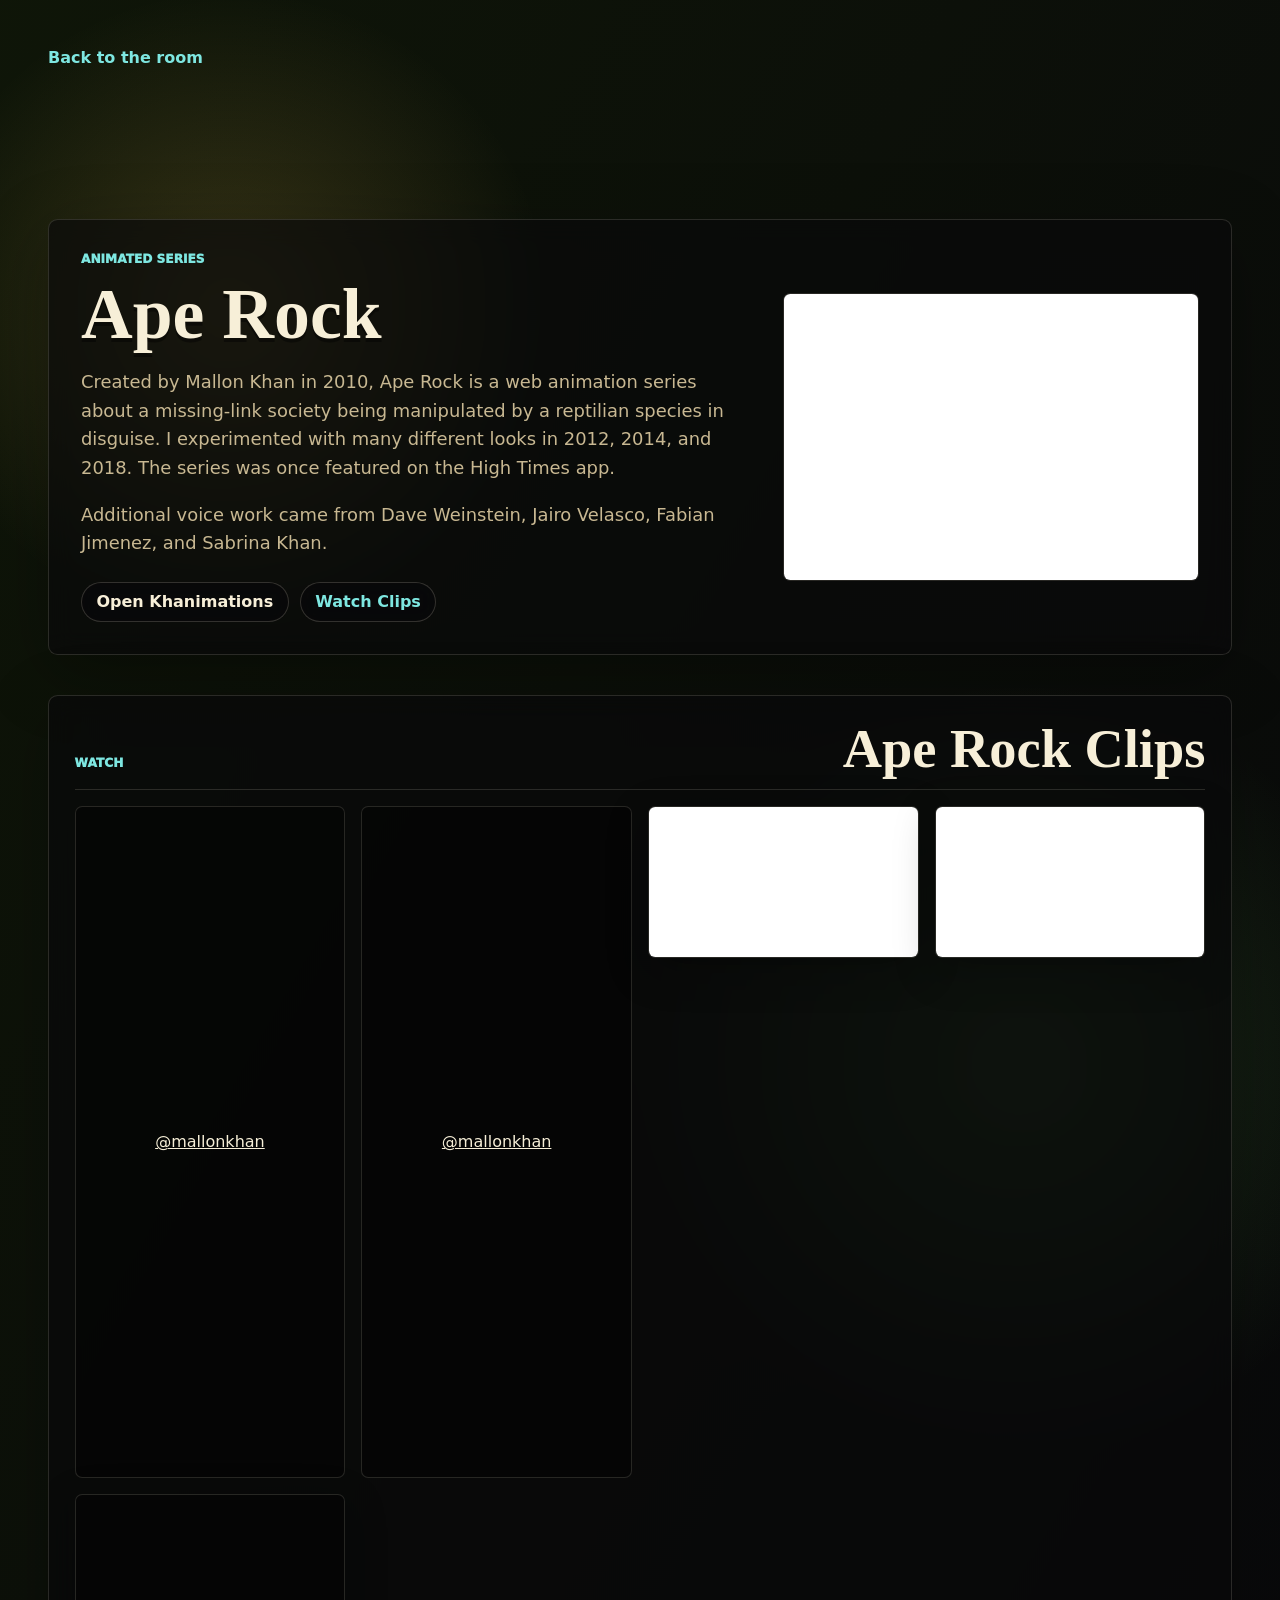
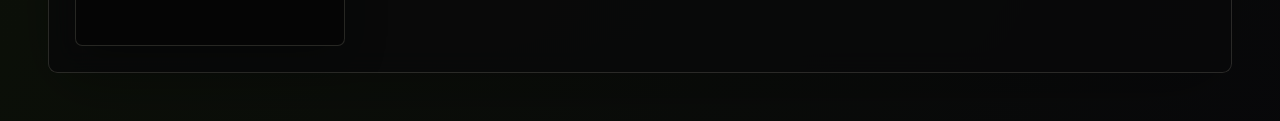
<file: ape-rock.html>
<!doctype html>
<html lang="en">
  <head>
    <meta charset="utf-8">
    <meta name="viewport" content="width=device-width, initial-scale=1">
    <meta name="description" content="Ape Rock, a web animation series by Mallon Khan.">
    <title>Ape Rock | Mallon Khan</title>
    <link rel="stylesheet" href="styles.css">
  </head>
  <body class="detail-page ape-rock-page">
    <main class="detail-shell project-shell">
      <a class="back-link" href="index.html">Back to the room</a>
      <section class="detail-hero project-hero">
        <div class="detail-copy">
          <p class="eyebrow">Animated Series</p>
          <h1>Ape Rock</h1>
          <p>Created by Mallon Khan in 2010, Ape Rock is a web animation series about a missing-link society being manipulated by a reptilian species in disguise. I experimented with many different looks in 2012, 2014, and 2018. The series was once featured on the High Times app.</p>
          <p>Additional voice work came from Dave Weinstein, Jairo Velasco, Fabian Jimenez, and Sabrina Khan.</p>
          <div class="detail-actions">
            <a class="button" href="https://www.youtube.com/@MallonKhan" target="_blank" rel="noopener noreferrer">Open Khanimations</a>
            <a class="button ghost" href="#clips">Watch Clips</a>
          </div>
        </div>
        <figure class="detail-art">
          <iframe class="video-embed" title="Ape Rock featured video" src="https://www.youtube-nocookie.com/embed/n4_WxASGcyE?si=93Ls9NIVfKdOrcW4" loading="lazy" referrerpolicy="strict-origin-when-cross-origin" allow="accelerometer; clipboard-write; encrypted-media; gyroscope; picture-in-picture; web-share" allowfullscreen></iframe>
        </figure>
      </section>

      <section class="project-section" id="clips">
        <div class="section-header">
          <p class="eyebrow">Watch</p>
          <h2>Ape Rock Clips</h2>
        </div>
        <div class="video-gallery embed-gallery">
          <article class="embed-card tiktok-card">
            <blockquote class="tiktok-embed" cite="https://www.tiktok.com/@mallonkhan/video/7524060830736878861" data-video-id="7524060830736878861">
              <section>
                <a target="_blank" title="@mallonkhan" href="https://www.tiktok.com/@mallonkhan?refer=embed">@mallonkhan</a>
              </section>
            </blockquote>
          </article>
          <article class="embed-card tiktok-card">
            <blockquote class="tiktok-embed" cite="https://www.tiktok.com/@mallonkhan/video/7568475855752662285" data-video-id="7568475855752662285">
              <section>
                <a target="_blank" title="@mallonkhan" href="https://www.tiktok.com/@mallonkhan?refer=embed">@mallonkhan</a>
              </section>
            </blockquote>
          </article>
          <iframe class="video-embed" title="Ape Rock clip" src="https://www.youtube-nocookie.com/embed/SV783CNzQQ8?si=mhRKJxj3aGrOAed2" loading="lazy" referrerpolicy="strict-origin-when-cross-origin" allow="accelerometer; clipboard-write; encrypted-media; gyroscope; picture-in-picture; web-share" allowfullscreen></iframe>
          <iframe class="video-embed" title="Ape Rock clip" src="https://www.youtube-nocookie.com/embed/mNwRJlyX43U?si=mn6JPa-XEZs3UOSM" loading="lazy" referrerpolicy="strict-origin-when-cross-origin" allow="accelerometer; clipboard-write; encrypted-media; gyroscope; picture-in-picture; web-share" allowfullscreen></iframe>
          <iframe class="video-embed" title="Ape Rock clip" src="https://www.youtube-nocookie.com/embed/7kwT-Ru2u1U" loading="lazy" referrerpolicy="strict-origin-when-cross-origin" allow="accelerometer; clipboard-write; encrypted-media; gyroscope; picture-in-picture; web-share" allowfullscreen></iframe>
        </div>
      </section>
    </main>
    <script async src="https://www.tiktok.com/embed.js"></script>
  </body>
</html>
</file>
<file: styles.css>
:root {
  color-scheme: dark;
  --bg: #09090b;
  --ink: #f7efd8;
  --muted: #c8b892;
  --line: rgba(247, 239, 216, 0.2);
  --amber: #ffcf57;
  --teal: #7ee7e1;
  --red: #ff654a;
  --blue: #1e3a8a;
  font-family: Inter, ui-sans-serif, system-ui, -apple-system, BlinkMacSystemFont, "Segoe UI", sans-serif;
  --display-font: "Aref Ruqaa", "Scheherazade New", "Amiri", "Palatino Linotype", Georgia, serif;
}

* {
  box-sizing: border-box;
}

html {
  min-height: 100%;
  background: var(--bg);
}

body {
  margin: 0;
  min-height: 100vh;
  background: #050607;
  color: var(--ink);
  overflow-x: hidden;
}

a {
  color: inherit;
}

button,
a {
  font: inherit;
}

.skip-link {
  position: absolute;
  left: 1rem;
  top: -4rem;
  z-index: 20;
  padding: 0.6rem 0.8rem;
  background: var(--amber);
  color: #161006;
  font-weight: 900;
}

.skip-link:focus {
  top: 1rem;
}

.room-shell {
  min-height: 100vh;
  padding: 0;
  overflow-x: hidden;
}

.room-intro {
  position: fixed;
  left: clamp(1rem, 4vw, 3rem);
  top: clamp(1rem, 4vw, 2.5rem);
  z-index: 3;
  max-width: min(18rem, calc(100vw - 2rem));
  padding: 0.5rem 0.65rem;
  border: 1px solid rgba(247, 239, 216, 0.12);
  border-radius: 0.55rem;
  background: linear-gradient(135deg, rgba(9, 9, 11, 0.38), rgba(9, 9, 11, 0.12));
  box-shadow: 0 12px 42px rgba(0, 0, 0, 0.18);
  backdrop-filter: blur(10px);
  pointer-events: none;
  animation: fadeUp 900ms ease both 250ms;
}

.eyebrow,
.window-label {
  margin: 0 0 0.4rem;
  color: var(--teal);
  font-size: 0.76rem;
  font-weight: 950;
  letter-spacing: 0;
  text-transform: uppercase;
}

h1,
h2,
h3,
p {
  margin-top: 0;
}

h1 {
  margin-bottom: 0.35rem;
  font-family: var(--display-font);
  font-size: clamp(2.4rem, 5.6vw, 4.8rem);
  font-weight: 700;
  line-height: 0.92;
  letter-spacing: 0;
  text-shadow: 0 4px 0 rgba(0, 0, 0, 0.38);
}

.room-intro h1 {
  font-size: clamp(1.45rem, 2.7vw, 2.35rem);
  line-height: 0.95;
}

.room-intro p:last-child {
  max-width: 17rem;
  margin-bottom: 0;
  color: var(--muted);
  font-size: clamp(0.68rem, 1vw, 0.82rem);
  line-height: 1.24;
}

.bedroom-stage {
  position: relative;
  width: 100vw;
  height: 100vh;
  height: 100dvh;
  min-height: 100vh;
  min-height: 100dvh;
  display: block;
  isolation: isolate;
  overflow-x: hidden;
  overflow-y: auto;
  overscroll-behavior: contain;
  -webkit-overflow-scrolling: touch;
  touch-action: pan-x pan-y pinch-zoom;
  background: #050607;
}

.bedroom-stage::after { content: none; }

.bedroom-art {
  display: block;
  width: 100vw;
  height: auto;
  max-width: none;
  max-height: none;
  object-fit: fill;
  object-position: left top;
  filter: none;
  opacity: 1;
  animation: none;
}

.board-art-layer {
  position: absolute;
  z-index: 2;
  display: block;
  height: auto;
  max-height: none;
  object-fit: contain;
  transform: translate(-50%, -50%);
  filter: drop-shadow(0 0.35rem 0.3rem rgba(0, 0, 0, 0.42));
  pointer-events: none;
}

/* Panoramic editor mode: one consistent room at every breakpoint. */
.bedroom-stage[data-designer-layout="true"][data-panorama="true"] {
  overflow-x: auto;
  overflow-y: hidden;
}

.bedroom-stage[data-designer-layout="true"][data-panorama="true"] .bedroom-art {
  width: auto;
  height: 100%;
  min-height: 0;
  max-width: none;
  object-fit: fill;
  object-position: left top;
}

@media (min-width: 761px) {
  .bedroom-stage[data-panorama="true"] {
    overflow-x: auto;
    overflow-y: hidden;
    scrollbar-width: thin;
    scrollbar-color: rgba(239, 177, 72, 0.72) rgba(5, 6, 7, 0.38);
    cursor: ew-resize;
  }

  .bedroom-stage[data-panorama="true"] .bedroom-art {
    width: auto;
    height: 100dvh;
    min-height: 100vh;
    object-fit: fill;
    object-position: left top;
  }
}

.constellation-lines {
  position: absolute;
  inset: auto;
  left: 0;
  top: 0;
  z-index: 3;
  width: 100%;
  height: 100%;
  opacity: 0;
  pointer-events: none;
  transition: opacity 180ms ease;
}

.constellation-lines line {
  stroke: rgba(255, 230, 141, 0.68);
  stroke-width: 1.4;
  stroke-linecap: round;
  filter: drop-shadow(0 0 0.45rem rgba(126, 231, 225, 0.34));
}

.room-shell.pins-on .constellation-lines,
.bedroom-stage:has(.avatar-hub:hover) .constellation-lines,
.bedroom-stage:has(.avatar-hub:focus-visible) .constellation-lines {
  opacity: 0.82;
}

.avatar-hub {
  position: absolute;
  left: 61.5%;
  top: 58.5%;
  z-index: 7;
  display: grid;
  width: clamp(4.4rem, 8vw, 7.25rem);
  aspect-ratio: 1;
  place-items: center;
  padding: 0;
  border: 2px solid rgba(255, 247, 211, 0.92);
  border-radius: 50%;
  overflow: hidden;
  background:
    radial-gradient(circle at 35% 30%, rgba(255, 207, 87, 0.28), transparent 30%),
    rgba(9, 9, 11, 0.76);
  box-shadow:
    0 0 0 0.45rem rgba(9, 9, 11, 0.34),
    0 0 2.4rem rgba(126, 231, 225, 0.35);
  color: var(--ink);
  cursor: pointer;
  transform: translate(-50%, -50%);
  backdrop-filter: blur(8px);
  text-decoration: none;
  transition: box-shadow 180ms ease, filter 180ms ease, transform 180ms ease;
}

.avatar-hub img {
  width: 100%;
  height: 100%;
  object-fit: cover;
  filter: grayscale(1) brightness(0.28) contrast(1.28);
  transition: filter 180ms ease;
}

.avatar-hub:hover,
.avatar-hub:focus-visible,
.room-shell.pins-on .avatar-hub {
  box-shadow:
    0 0 0 0.45rem rgba(9, 9, 11, 0.34),
    0 0 3rem rgba(255, 207, 87, 0.35),
    0 0 2.8rem rgba(126, 231, 225, 0.38);
  transform: translate(-50%, -50%) scale(1.03);
}

.avatar-hub:hover img,
.avatar-hub:focus-visible img,
.room-shell.pins-on .avatar-hub img {
  filter: grayscale(0) brightness(1) contrast(1.02);
}

.scene-object {
  position: absolute;
  z-index: 6;
  display: grid;
  place-items: center;
}

.scene-object {
  padding: 0;
  width: 1.15rem;
  height: 1.15rem;
  border: 2px solid rgba(255, 247, 211, 0.95);
  border-radius: 50%;
  background: var(--amber);
  color: var(--amber);
  cursor: pointer;
  box-shadow:
    0 0 0 0 rgba(255, 207, 87, 0.4),
    0 0 18px rgba(255, 207, 87, 0.36);
  transform: translate(-50%, -50%);
  animation: pulsePin 1800ms ease-out infinite;
  transition: box-shadow 160ms ease, filter 160ms ease, transform 160ms ease;
}

.scene-object::after {
  content: "";
  position: absolute;
  inset: -0.5rem;
  border-radius: 50%;
}

.scene-object span {
  position: absolute;
  left: 50%;
  bottom: calc(100% + 0.35rem);
  opacity: 0;
  padding: 0.35rem 0.55rem;
  border-radius: 0.25rem;
  background: rgba(9, 9, 11, 0.75);
  color: var(--amber);
  font-size: 0.72rem;
  font-weight: 900;
  pointer-events: none;
  white-space: nowrap;
  transform: translate(-50%, 0.35rem);
  transition: opacity 160ms ease;
}

.scene-object:hover,
.scene-object:focus-visible {
  box-shadow:
    0 0 0 0.5rem rgba(255, 207, 87, 0.14),
    0 0 24px rgba(126, 231, 225, 0.48);
  filter: saturate(1.1);
  transform: translate(-50%, -50%) scale(1.14);
}

.room-shell.pins-on .scene-object {
  box-shadow:
    0 0 0 0.45rem rgba(255, 207, 87, 0.14),
    0 0 26px rgba(126, 231, 225, 0.48);
  filter: saturate(1.2);
  animation-duration: 1100ms;
}

.scene-object:hover span,
.scene-object:focus-visible span {
  opacity: 1;
}

.tv {
  left: 20.5%;
  top: 45.5%;
}

.art-pin {
  left: 61.5%;
  top: 82.5%;
}

.proud-fools {
  left: 33.5%;
  top: 37%;
}

.ape-rock-pin {
  left: 25.5%;
  top: 72.5%;
}

.dante-pin {
  left: 74.5%;
  top: 18%;
}

.stereo {
  left: 37.5%;
  top: 56.5%;
}

.shelf {
  left: 59.7%;
  top: 26.5%;
}

.pc {
  left: 78.5%;
  top: 43%;
}

.essay-stack {
  left: 83.6%;
  top: 62%;
}

.quick-links {
  position: fixed;
  right: clamp(0.75rem, 3vw, 1.5rem);
  bottom: clamp(1rem, 4vw, 2rem);
  z-index: 5;
  display: flex;
  flex-wrap: wrap;
  justify-content: flex-end;
  gap: 0.5rem;
  max-width: min(16rem, calc(100vw - 1.5rem));
}

.quick-links a,
.quick-link-button,
.submenu-button,
.menu-group summary,
.button,
.icon-button {
  min-height: 2.4rem;
  border: 1px solid rgba(247, 239, 216, 0.18);
  border-radius: 999px;
  background: rgba(9, 9, 11, 0.62);
  color: var(--ink);
  font-weight: 900;
  text-decoration: none;
  backdrop-filter: blur(10px);
}

.quick-links a,
.quick-link-button,
.submenu-button,
.menu-group summary,
.button {
  display: inline-flex;
  align-items: center;
  justify-content: center;
  padding: 0.6rem 0.9rem;
}

.quick-links a:hover,
.quick-link-button:hover,
.submenu-button:hover,
.menu-group summary:hover,
.button:hover {
  border-color: rgba(126, 231, 225, 0.75);
  background: rgba(28, 50, 52, 0.82);
}

.quick-link-button {
  cursor: pointer;
}

.submenu-button {
  width: 100%;
  cursor: pointer;
}

.menu-group {
  position: relative;
}

.menu-group summary {
  list-style: none;
  cursor: pointer;
}

.menu-group summary::-webkit-details-marker {
  display: none;
}

.submenu {
  position: absolute;
  right: 0;
  bottom: calc(100% + 0.55rem);
  display: grid;
  min-width: min(16rem, calc(100vw - 1.5rem));
  gap: 0.35rem;
  padding: 0.45rem;
  border: 1px solid rgba(247, 239, 216, 0.16);
  border-radius: 0.65rem;
  background: rgba(9, 9, 11, 0.84);
  box-shadow: 0 18px 70px rgba(0, 0, 0, 0.34);
  backdrop-filter: blur(12px);
}

.menu-group:not([open]) .submenu {
  display: none;
}

.submenu a,
.submenu-button {
  justify-content: flex-start;
  width: 100%;
}

.modal {
  width: min(58rem, calc(100vw - 1.5rem));
  max-height: min(46rem, calc(100vh - 1.5rem));
  padding: 0;
  border: 2px solid #f7efd8;
  border-radius: 0.35rem;
  background: #151318;
  color: var(--ink);
  box-shadow: 0 28px 100px rgba(0, 0, 0, 0.7);
}

.modal::backdrop {
  background: rgba(0, 0, 0, 0.72);
  backdrop-filter: blur(4px);
}

.modal-bar {
  display: flex;
  align-items: center;
  justify-content: space-between;
  gap: 1rem;
  padding: 0.75rem 0.85rem;
  border-bottom: 1px solid var(--line);
  background: #202027;
}

.modal-bar h2 {
  margin: 0;
  font-size: 1.4rem;
}

.icon-button {
  width: 2.4rem;
  padding: 0;
  color: var(--amber);
  cursor: pointer;
}

.tv-modal {
  width: min(52rem, calc(100vw - 1.5rem));
  border-color: #3d3429;
  background: #16100c;
}

.tv-frame {
  padding: clamp(1rem, 4vw, 2rem);
  background:
    radial-gradient(circle at 50% 12%, rgba(255, 207, 87, 0.08), transparent 16rem),
    #120e0b;
}

.tv-cabinet {
  display: grid;
  grid-template-columns: minmax(0, 1fr) 7rem;
  gap: clamp(0.75rem, 2vw, 1.2rem);
  padding: clamp(1rem, 3vw, 1.5rem);
  border: 0.45rem solid #3d2d22;
  border-radius: 1.4rem;
  background:
    linear-gradient(135deg, rgba(255, 255, 255, 0.06), transparent 28%),
    linear-gradient(#6f4b31, #2b1d16);
  box-shadow:
    inset 0 0 0 0.22rem rgba(255, 231, 167, 0.08),
    0 24px 70px rgba(0, 0, 0, 0.5);
}

.tv-screen {
  position: relative;
  overflow: hidden;
  padding: clamp(0.7rem, 2vw, 1rem);
  border: 0.5rem solid #1b1714;
  border-radius: 1rem / 1.4rem;
  background: #050607;
  box-shadow:
    inset 0 0 42px rgba(126, 231, 225, 0.18),
    inset 0 0 0 0.18rem rgba(255, 255, 255, 0.05);
}

.ch-display {
  position: absolute;
  right: 1rem;
  top: 1rem;
  z-index: 2;
  padding: 0.22rem 0.42rem;
  border: 1px solid rgba(126, 231, 225, 0.45);
  border-radius: 0.15rem;
  background: rgba(4, 7, 7, 0.74);
  color: #9bfff7;
  font-family: "Courier New", monospace;
  font-size: clamp(0.72rem, 2vw, 0.95rem);
  font-weight: 900;
  letter-spacing: 0.04rem;
  text-shadow: 0 0 8px rgba(126, 231, 225, 0.7);
}

.video-frame {
  aspect-ratio: 16 / 9;
  width: 100%;
  overflow: hidden;
  border-radius: 0.45rem / 0.7rem;
  background:
    repeating-linear-gradient(180deg, rgba(255, 255, 255, 0.09) 0 1px, transparent 1px 6px),
    radial-gradient(circle, rgba(126, 231, 225, 0.25), transparent 58%),
    #050607;
}

.video-frame[data-format="vertical"] {
  aspect-ratio: 9 / 16;
  width: min(100%, 23rem);
  max-height: min(70vh, 38rem);
  margin-inline: auto;
}

.video-frame[data-format="square"] {
  aspect-ratio: 1;
  width: min(100%, 34rem);
  max-height: min(70vh, 38rem);
  margin-inline: auto;
}

.video-frame iframe,
.video-frame video,
.video-frame img {
  width: 100%;
  height: 100%;
  border: 0;
  object-fit: contain;
}

.video-frame img {
  object-fit: cover;
}

.tv-controls {
  display: grid;
  align-content: center;
  justify-items: center;
  gap: 0.8rem;
  padding: 0.7rem;
  border-radius: 1rem;
  background:
    repeating-linear-gradient(90deg, rgba(0, 0, 0, 0.22) 0 2px, transparent 2px 7px),
    rgba(20, 13, 9, 0.58);
}

.tv-dial {
  display: grid;
  width: 4.4rem;
  height: 4.4rem;
  place-items: center;
  border: 0.2rem solid #1c1511;
  border-radius: 50%;
  background:
    radial-gradient(circle at 35% 28%, rgba(255, 255, 255, 0.18), transparent 22%),
    linear-gradient(145deg, #6a655f, #24201d);
  color: var(--ink);
  cursor: pointer;
  font-size: 0.8rem;
  font-weight: 900;
  text-decoration: none;
  box-shadow:
    inset -0.2rem -0.2rem 0.45rem rgba(0, 0, 0, 0.45),
    inset 0.16rem 0.16rem 0.3rem rgba(255, 255, 255, 0.12);
}

.tv-dial:hover,
.tv-dial:focus-visible {
  border-color: var(--amber);
  color: var(--amber);
}

.tv-dial.primary {
  width: 5rem;
  height: 5rem;
}

.link-dial {
  width: 3.5rem;
  height: 3.5rem;
  color: var(--teal);
}

.modal-actions,
.album-grid,
.book-list,
.desktop-menu,
.player-display {
  padding: 1rem;
}

.modal-actions {
  display: flex;
  flex-wrap: wrap;
  gap: 0.6rem;
}

.button {
  cursor: pointer;
}

.button.ghost {
  color: var(--teal);
}

.poster-viewer {
  display: grid;
  place-items: center;
  overflow: auto;
  cursor: grab;
  touch-action: none;
  overscroll-behavior: contain;
  min-height: min(34rem, 68vh);
  max-height: 70vh;
  padding: clamp(1rem, 3vw, 2rem);
  background:
    linear-gradient(90deg, rgba(0, 0, 0, 0.08) 1px, transparent 1px),
    linear-gradient(0deg, rgba(0, 0, 0, 0.07) 1px, transparent 1px),
    #e7dfcf;
  background-size: 3rem 3rem;
}

.poster-viewer.is-dragging {
  cursor: grabbing;
}

.poster-tools {
  display: flex;
  flex-wrap: wrap;
  align-items: center;
  justify-content: flex-end;
  gap: 0.45rem;
  margin-bottom: 0.65rem;
}

.poster-tools .button {
  min-height: 2rem;
  padding: 0.38rem 0.65rem;
}

.poster-tools output {
  min-width: 4rem;
  color: #24170f;
  font-weight: 950;
  text-align: center;
}

.empty-art-message {
  display: grid;
  gap: 0.45rem;
  min-height: 20rem;
  place-content: center;
  padding: 2rem;
  color: var(--muted);
  text-align: center;
}

.empty-art-message strong {
  color: var(--ink);
  font-family: var(--display-font);
  font-size: clamp(1.6rem, 4vw, 2.8rem);
  line-height: 1.05;
}

.poster-viewer img {
  display: block;
  width: auto;
  max-width: none;
  max-height: none;
  margin: 0 auto;
  transform-origin: top left;
  image-rendering: auto;
  will-change: transform;
  user-select: none;
  -webkit-user-drag: none;
  background: #111;
  box-shadow:
    0 1.2rem 3rem rgba(0, 0, 0, 0.28),
    0 0 0 0.55rem #f8f3e7,
    0 0 0 0.7rem #17110d;
}

.gallery-modal {
  width: min(88rem, calc(100vw - 1.5rem));
}

.image-lightbox {
  width: min(82rem, calc(100vw - 1.5rem));
  max-height: min(52rem, calc(100vh - 1.5rem));
}

.lightbox-body {
  display: grid;
  place-items: center;
  min-height: min(32rem, 70vh);
  padding: clamp(1rem, 3vw, 1.5rem);
  background:
    radial-gradient(circle at 50% 20%, rgba(126, 231, 225, 0.12), transparent 18rem),
    #09090b;
}

.lightbox-body img {
  display: block;
  width: auto;
  max-width: 100%;
  max-height: min(74vh, 43rem);
  object-fit: contain;
  border: 1px solid rgba(247, 239, 216, 0.18);
  border-radius: 0.35rem;
  background: #050607;
  box-shadow: 0 1.5rem 4rem rgba(0, 0, 0, 0.45);
}

.art-gallery-layout {
  display: grid;
  grid-template-columns: minmax(9rem, 15rem) minmax(0, 1fr);
  min-height: min(42rem, calc(100vh - 8rem));
  background: #d7c9b3;
}

.gallery-viewing-room {
  min-width: 0;
  padding: clamp(1rem, 3vw, 1.5rem);
}

.poster-strip {
  align-content: start;
  max-height: min(42rem, calc(100vh - 8rem));
  overflow: auto;
  border-right: 1px solid rgba(42, 24, 14, 0.28);
  background:
    linear-gradient(180deg, rgba(255, 255, 255, 0.28), transparent 18rem),
    #24170f;
}

.poster-strip.media-grid {
  grid-template-columns: 1fr;
  gap: 0.65rem;
  padding: 0.8rem;
}

.poster-strip .media-card {
  padding: 0.55rem;
  border-color: rgba(255, 239, 196, 0.16);
  background: rgba(17, 12, 9, 0.76);
}

.poster-strip .media-card img {
  aspect-ratio: 1;
  object-fit: cover;
}

.poster-strip .media-card strong {
  font-size: 0.78rem;
}

.media-grid,
.album-grid {
  display: grid;
  grid-template-columns: repeat(auto-fit, minmax(9.5rem, 1fr));
  gap: 0.9rem;
  padding: 1rem;
}

.media-card,
.album {
  display: grid;
  align-content: start;
  gap: 0.5rem;
  min-height: 0;
  padding: 1rem;
  border: 1px solid var(--line);
  border-radius: 0.45rem;
  background: #211d20;
  color: var(--ink);
  cursor: pointer;
  font-weight: 900;
  text-align: left;
  text-decoration: none;
}

.media-card img {
  width: 100%;
  aspect-ratio: 1;
  object-fit: cover;
  border-radius: 0.35rem;
  background: rgba(9, 9, 11, 0.42);
}

.media-card span {
  color: var(--muted);
  font-size: 0.88rem;
}

.media-card:hover,
.media-card:focus-visible,
.media-card.is-active,
.album.is-active {
  border-color: var(--amber);
  box-shadow: 0 0 28px rgba(255, 207, 87, 0.2);
}

.album-grid .media-card img {
  aspect-ratio: 1;
}

.book-list .media-card img,
.essay-card img {
  aspect-ratio: 4 / 5;
}

.media-card strong,
.essay-card strong {
  color: var(--ink);
  line-height: 1.1;
}

.books-modal {
  background: #15100c;
}

.novel-shelf {
  position: relative;
  display: grid;
  grid-template-columns: repeat(auto-fit, minmax(12rem, 1fr));
  align-items: end;
  gap: clamp(1rem, 4vw, 2rem);
  padding: clamp(1.4rem, 4vw, 2.5rem) clamp(1rem, 4vw, 2rem) clamp(2.3rem, 5vw, 3.2rem);
  background:
    linear-gradient(180deg, rgba(255, 255, 255, 0.05), transparent 28%),
    repeating-linear-gradient(90deg, rgba(0, 0, 0, 0.12) 0 0.15rem, transparent 0.15rem 4rem),
    #2a180e;
}

.novel-shelf::after {
  position: absolute;
  left: 0;
  right: 0;
  bottom: 1.05rem;
  height: 1.1rem;
  border-top: 2px solid rgba(255, 220, 157, 0.26);
  border-bottom: 3px solid rgba(0, 0, 0, 0.4);
  background: linear-gradient(#6b3f20, #3a2113);
  content: "";
}

.book-card {
  position: relative;
  z-index: 1;
  justify-items: center;
  padding: 0;
  border: 0;
  background: transparent;
  box-shadow: none;
  text-align: center;
}

.book-card img {
  width: min(100%, 13.5rem);
  aspect-ratio: 5 / 8;
  object-fit: contain;
  border-radius: 0.16rem 0.35rem 0.35rem 0.16rem;
  background: #080706;
  box-shadow:
    -0.45rem 0 0 #120d0b,
    0 1.2rem 2rem rgba(0, 0, 0, 0.45);
  transform: perspective(30rem) rotateY(-8deg);
  transition: transform 160ms ease, box-shadow 160ms ease;
}

.book-card:hover,
.book-card:focus-visible {
  box-shadow: none;
}

.book-card:hover img,
.book-card:focus-visible img {
  transform: perspective(30rem) rotateY(0deg) translateY(-0.35rem);
  box-shadow:
    -0.35rem 0 0 #120d0b,
    0 1.5rem 2.4rem rgba(0, 0, 0, 0.55),
    0 0 2rem rgba(255, 207, 87, 0.16);
}

.book-card strong,
.book-card span {
  display: block;
  margin-top: 0.45rem;
  text-shadow: 0 2px 0 rgba(0, 0, 0, 0.45);
}

.player-display {
  margin: 0 1rem 1rem;
  border: 1px solid var(--line);
  border-radius: 0.4rem;
  background: #09090b;
}

.cd-modal {
  width: min(72rem, calc(100vw - 1.5rem));
}

.cd-system {
  display: grid;
  grid-template-columns: minmax(14rem, 21rem) minmax(0, 1fr);
  gap: clamp(1rem, 3vw, 1.35rem);
  padding: clamp(1rem, 3vw, 1.35rem);
  background:
    radial-gradient(circle at 76% 22%, rgba(126, 231, 225, 0.16), transparent 18rem),
    radial-gradient(circle at 18% 84%, rgba(255, 207, 87, 0.08), transparent 16rem),
    linear-gradient(145deg, #17110d, #07080a);
}

.cd-tower {
  display: grid;
  align-content: start;
  gap: 0;
  padding: 0.9rem 0.7rem 1rem;
  border: 0.5rem solid #201812;
  border-radius: 0.25rem;
  background:
    linear-gradient(90deg, rgba(255, 255, 255, 0.09), transparent 18%),
    repeating-linear-gradient(180deg, rgba(255, 255, 255, 0.04) 0 1px, transparent 1px 2.75rem),
    #0d0b0a;
  box-shadow:
    inset 0 0 0 1px rgba(247, 239, 216, 0.08),
    inset 0 -1.2rem 1.5rem rgba(0, 0, 0, 0.34),
    0 1.4rem 3rem rgba(0, 0, 0, 0.35);
  transform: perspective(42rem) rotateY(2deg);
}

.rack-label {
  margin: 0 0 0.55rem;
  padding: 0.32rem 0.5rem;
  border: 1px solid rgba(247, 239, 216, 0.16);
  border-radius: 0.18rem;
  background: rgba(0, 0, 0, 0.34);
  color: var(--teal);
  font-family: "Courier New", monospace;
  font-size: 0.78rem;
  font-weight: 900;
  letter-spacing: 0.04em;
  text-transform: uppercase;
}

.cd-spine {
  position: relative;
  min-height: 2.75rem;
  margin: -1px 0 0;
  padding: 0.35rem 0.65rem 0.35rem 1rem;
  border: 1px solid rgba(247, 239, 216, 0.24);
  border-left: 0.42rem solid var(--teal);
  border-radius: 0.05rem;
  background:
    linear-gradient(90deg, rgba(255, 255, 255, 0.28), transparent 12%),
    linear-gradient(180deg, rgba(255, 255, 255, 0.09), rgba(0, 0, 0, 0.22)),
    #242228;
  color: var(--ink);
  cursor: pointer;
  font-weight: 900;
  text-align: left;
  box-shadow:
    inset 0.35rem 0 0 rgba(255, 255, 255, 0.06),
    inset -0.2rem 0 0 rgba(0, 0, 0, 0.32),
    0 0.2rem 0 rgba(0, 0, 0, 0.36);
  transform-origin: left center;
  transition: border-color 160ms ease, background 160ms ease, box-shadow 160ms ease, transform 160ms ease;
}

.cd-spine::before,
.cd-spine::after {
  content: "";
  position: absolute;
  top: 0.35rem;
  bottom: 0.35rem;
  width: 1px;
  background: rgba(255, 255, 255, 0.18);
}

.cd-spine::before {
  left: 0.45rem;
}

.cd-spine::after {
  right: 0.42rem;
  background: rgba(0, 0, 0, 0.32);
}

.cd-spine span {
  display: block;
  overflow: hidden;
  text-overflow: ellipsis;
  white-space: nowrap;
}

.cd-spine:nth-child(3n) {
  border-left-color: var(--amber);
}

.cd-spine:nth-child(3n + 2) {
  border-left-color: var(--red);
}

.cd-spine:hover,
.cd-spine:focus-visible,
.cd-spine.is-active {
  border-color: var(--amber);
  border-left-color: var(--amber);
  background:
    linear-gradient(90deg, rgba(255, 255, 255, 0.35), transparent 14%),
    linear-gradient(180deg, rgba(255, 207, 87, 0.13), rgba(0, 0, 0, 0.18)),
    #312c30;
  box-shadow:
    inset 0.35rem 0 0 rgba(255, 255, 255, 0.08),
    0 0 1.1rem rgba(255, 207, 87, 0.18);
  transform: translateX(0.24rem);
}

.cd-player {
  position: relative;
  display: grid;
  align-content: start;
  justify-items: center;
  gap: 0.75rem;
  min-height: auto;
  padding: clamp(1rem, 3vw, 1.5rem);
  border: 1px solid rgba(247, 239, 216, 0.18);
  border-radius: 0.45rem;
  background:
    linear-gradient(90deg, rgba(255, 255, 255, 0.08), transparent 18%),
    repeating-linear-gradient(180deg, rgba(255, 255, 255, 0.035) 0 1px, transparent 1px 0.55rem),
    linear-gradient(145deg, #26262a, #0b0c0e 58%, #050607);
  box-shadow:
    inset 0 0.25rem 0.5rem rgba(255, 255, 255, 0.12),
    inset 0 -0.75rem 2rem rgba(0, 0, 0, 0.52),
    0 1.8rem 4rem rgba(0, 0, 0, 0.42);
}

.cd-player::before {
  content: "";
  position: absolute;
  left: 1rem;
  right: 1rem;
  bottom: 0.85rem;
  height: 1.2rem;
  border: 1px solid rgba(247, 239, 216, 0.14);
  border-radius: 999px;
  background:
    radial-gradient(circle at 16% 50%, rgba(126, 231, 225, 0.7) 0 0.16rem, transparent 0.18rem),
    radial-gradient(circle at 28% 50%, rgba(255, 207, 87, 0.7) 0 0.16rem, transparent 0.18rem),
    #08090b;
  pointer-events: none;
}

.cd-player::after {
  content: "";
  position: absolute;
  right: 1.25rem;
  top: 1.1rem;
  color: rgba(247, 239, 216, 0.52);
  font-family: "Courier New", monospace;
  font-size: 0.72rem;
  font-weight: 900;
}

.stereo-deck {
  justify-items: stretch;
}

.discman-badge {
  justify-self: start;
  margin: 0 0 -0.2rem 0.35rem;
  color: rgba(247, 239, 216, 0.76);
  font-family: "Courier New", monospace;
  font-size: 0.82rem;
  font-style: italic;
  font-weight: 900;
  text-transform: uppercase;
}

.discman-lid {
  display: grid;
  width: min(17rem, 52vw);
  aspect-ratio: 1;
  place-items: center;
  border: 1px solid rgba(247, 239, 216, 0.16);
  border-radius: 50%;
  background:
    radial-gradient(circle at 50% 50%, rgba(0, 0, 0, 0.16) 0 34%, transparent 35%),
    radial-gradient(circle at 34% 24%, rgba(255, 255, 255, 0.18), transparent 19%),
    linear-gradient(145deg, rgba(247, 239, 216, 0.12), rgba(0, 0, 0, 0.28));
  box-shadow:
    inset 0 0 2rem rgba(0, 0, 0, 0.46),
    0 0.8rem 1.6rem rgba(0, 0, 0, 0.28);
}

.spinning-cd {
  width: min(52%, 12rem);
  aspect-ratio: 1;
  border-radius: 50%;
  background:
    radial-gradient(circle, #050505 0 8%, #d9f8ff 9% 12%, transparent 13%),
    conic-gradient(from 45deg, #f6ffff, #4ec5ec, #7e5cff, #ffd36b, #f6ffff);
  box-shadow:
    inset 0 0 1.4rem rgba(0, 0, 0, 0.35),
    0 0 2rem rgba(78, 197, 236, 0.18);
  animation: cdSpin 3.8s linear infinite;
}

.jewel-case-player {
  position: relative;
  display: grid;
  place-items: center;
  width: min(100%, 28rem);
  min-height: 25rem;
  margin-inline: auto;
  padding: 0.8rem 0.8rem 1.4rem;
  overflow: visible;
}

.jewel-case-player .spinning-cd {
  position: absolute;
  right: -1.6rem;
  top: 50%;
  z-index: 0;
  opacity: 0.88;
  width: min(72%, 17rem);
  margin-top: -7rem;
}

.jewel-case-frame {
  position: relative;
  z-index: 1;
  display: grid;
  width: min(100%, 22rem);
  min-height: 22rem;
  place-items: center;
  padding: 0.55rem;
  border: 1px solid rgba(247, 239, 216, 0.26);
  border-radius: 0.35rem;
  background:
    linear-gradient(135deg, rgba(255, 255, 255, 0.28) 0 1px, transparent 1px 52%, rgba(255, 255, 255, 0.16) 52% 53%, transparent 53%),
    linear-gradient(35deg, transparent 0 62%, rgba(255, 255, 255, 0.16) 62% 63%, transparent 63%),
    rgba(20, 23, 27, 0.62);
  box-shadow:
    inset 0 0 1.2rem rgba(255, 255, 255, 0.08),
    0 1.1rem 2.4rem rgba(0, 0, 0, 0.38);
  backdrop-filter: blur(3px);
}

.simple-media-player {
  display: grid;
  place-items: center;
  width: min(100%, 22rem);
  margin-inline: auto;
}

.tape-deck-player {
  display: grid;
  grid-template-columns: minmax(8rem, 12rem) minmax(0, 1fr);
  align-items: center;
  gap: 1rem;
  width: min(100%, 34rem);
  margin-inline: auto;
}

.book-tape {
  display: grid;
  gap: 0.45rem;
  justify-items: center;
  padding: 0.75rem;
  border: 1px solid rgba(247, 239, 216, 0.18);
  border-radius: 0.3rem;
  background:
    linear-gradient(135deg, rgba(255, 255, 255, 0.1), transparent 38%),
    #101014;
  box-shadow: 0 1rem 2rem rgba(0, 0, 0, 0.34);
}

.book-tape img {
  width: min(100%, 9.5rem);
  aspect-ratio: 1;
  object-fit: contain;
  border: 1px solid rgba(247, 239, 216, 0.15);
  border-radius: 0.18rem;
  background: #f5f0e4;
}

.book-tape span {
  color: var(--muted);
  font-family: "Courier New", monospace;
  font-size: 0.72rem;
  font-weight: 900;
  text-transform: uppercase;
}

.cassette-deck {
  display: grid;
  gap: 0.85rem;
  padding: 1rem;
  border: 1px solid rgba(247, 239, 216, 0.16);
  border-radius: 0.5rem;
  background:
    linear-gradient(180deg, rgba(255, 255, 255, 0.08), transparent 38%),
    repeating-linear-gradient(90deg, rgba(255, 255, 255, 0.035) 0 1px, transparent 1px 0.6rem),
    #111217;
  box-shadow: inset 0 -0.8rem 1.6rem rgba(0, 0, 0, 0.34);
}

.cassette-window {
  display: flex;
  align-items: center;
  justify-content: space-around;
  min-height: 5.2rem;
  border: 1px solid rgba(126, 231, 225, 0.22);
  border-radius: 0.28rem;
  background:
    linear-gradient(90deg, transparent 43%, rgba(247, 239, 216, 0.12) 44% 56%, transparent 57%),
    #08090b;
}

.cassette-window span {
  width: 3.1rem;
  aspect-ratio: 1;
  border: 0.5rem solid #2a2b30;
  border-radius: 50%;
  background:
    radial-gradient(circle, #09090b 0 22%, transparent 23%),
    repeating-conic-gradient(rgba(247, 239, 216, 0.4) 0 8deg, transparent 8deg 18deg);
}

.radio-tuner-player {
  display: grid;
  grid-template-columns: minmax(0, 1fr) 5rem;
  gap: 1rem;
  align-items: center;
  width: min(100%, 36rem);
  margin-inline: auto;
}

.tuner-face {
  display: grid;
  gap: 0.65rem;
  padding: 1rem;
  border: 1px solid rgba(247, 239, 216, 0.16);
  border-radius: 0.4rem;
  background:
    linear-gradient(180deg, rgba(126, 231, 225, 0.08), transparent 45%),
    #090d0d;
}

.tuner-scale {
  position: relative;
  height: 2.1rem;
  border: 1px solid rgba(126, 231, 225, 0.24);
  border-radius: 0.2rem;
  background:
    repeating-linear-gradient(90deg, rgba(126, 231, 225, 0.5) 0 1px, transparent 1px 12%),
    linear-gradient(90deg, rgba(255, 207, 87, 0.14), rgba(126, 231, 225, 0.1)),
    #03100f;
}

.tuner-scale span {
  position: absolute;
  left: 58%;
  top: 0.2rem;
  bottom: 0.2rem;
  width: 2px;
  background: var(--amber);
  box-shadow: 0 0 0.6rem rgba(255, 207, 87, 0.65);
}

.radio-player {
  width: 100%;
  height: 16rem;
  border: 0;
  border-radius: 0.3rem;
  background: #fff;
}

.radio-dial {
  width: 4.6rem;
  aspect-ratio: 1;
  border: 0.35rem solid #161719;
  border-radius: 50%;
  background:
    radial-gradient(circle at 35% 28%, rgba(255, 255, 255, 0.22), transparent 20%),
    radial-gradient(circle, #3b3c42 0 32%, #17181c 33% 100%);
  box-shadow:
    inset -0.3rem -0.3rem 0.7rem rgba(0, 0, 0, 0.5),
    inset 0.18rem 0.18rem 0.35rem rgba(255, 255, 255, 0.14),
    0 0 1.2rem rgba(126, 231, 225, 0.12);
}

.cd-readout {
  display: grid;
  gap: 0.15rem;
  width: min(100%, 28rem);
  justify-self: center;
  padding: 0.65rem 0.8rem;
  border: 1px solid rgba(126, 231, 225, 0.32);
  border-radius: 0.25rem;
  background: #06100f;
  color: #9bfff7;
  font-family: "Courier New", monospace;
  text-align: center;
  text-shadow: 0 0 8px rgba(126, 231, 225, 0.5);
}

.readout-label {
  color: rgba(155, 255, 247, 0.7);
  font-size: 0.68rem;
  text-transform: uppercase;
}

.cd-readout span,
.radio-note {
  color: var(--muted);
}

.discman-controls {
  display: flex;
  justify-content: center;
  gap: 0.5rem;
}

.discman-controls span {
  width: 2.4rem;
  height: 0.72rem;
  border: 1px solid rgba(247, 239, 216, 0.15);
  border-radius: 999px;
  background:
    linear-gradient(180deg, rgba(255, 255, 255, 0.2), transparent 40%),
    #17181c;
  box-shadow: inset 0 -0.12rem 0.25rem rgba(0, 0, 0, 0.5);
}

.cd-player iframe {
  width: min(100%, 22rem);
  height: 22rem;
  border: 0;
}

.cd-player iframe[src*="tracklist=false"],
.cd-player iframe[src*="size=small"] {
  width: 100%;
  height: 7.5rem;
}

.cd-player .radio-player {
  width: 100%;
  height: 16rem;
}

.redcircle-player {
  width: 100%;
  height: min(34rem, 70vh);
  border: 0;
  border-radius: 0.35rem;
  background: #fff;
}

.cd-player audio {
  width: 100%;
  align-self: center;
  margin: 0;
  position: relative;
  z-index: 1;
}

.cd-player a {
  position: relative;
  z-index: 1;
  justify-self: center;
  color: var(--teal);
  font-weight: 900;
  text-align: center;
}

.contact-form {
  display: grid;
  gap: 1rem;
  padding: 1rem;
}

.contact-form label {
  display: grid;
  gap: 0.35rem;
  color: var(--muted);
  font-weight: 900;
}

.contact-form input,
.contact-form textarea {
  width: 100%;
  border: 1px solid rgba(247, 239, 216, 0.22);
  border-radius: 0.35rem;
  background: #09090b;
  color: var(--ink);
  font: inherit;
  padding: 0.7rem 0.8rem;
}

.player-display audio {
  display: block;
  width: 100%;
  margin: 0.75rem 0;
}

.player-display iframe {
  display: block;
  width: 100%;
  height: clamp(18rem, 62vh, 34rem);
  max-height: calc(100vh - 14rem);
  margin: 0.75rem 0;
  border: 0;
}

.player-display p {
  color: var(--muted);
}

.player-display a,
.book-list a,
.desktop-menu a {
  color: var(--teal);
  font-weight: 900;
}

.essay-card {
  display: grid;
  gap: 0.25rem;
  padding: 1rem;
  border: 1px solid var(--line);
  border-radius: 0.35rem;
  background: #211d20;
  text-decoration: none;
}

.essay-card span {
  color: var(--muted);
}

.donate-body {
  padding: 1rem;
}

.donate-body p {
  color: var(--muted);
  font-size: 1.05rem;
  line-height: 1.55;
}

.donate-body strong {
  color: var(--ink);
}

.essay-grid {
  display: grid;
  grid-template-columns: repeat(auto-fit, minmax(9.5rem, 1fr));
  gap: 0.9rem;
  padding: 1rem;
}

.essay-card {
  color: var(--ink);
}

.essay-card img {
  width: 100%;
  object-fit: cover;
  border-radius: 0.25rem;
}

.crazy-wall-modal {
  background:
    radial-gradient(circle at 18% 22%, rgba(255, 207, 87, 0.12), transparent 18rem),
    linear-gradient(135deg, #231a14, #141013);
}

.crazy-wall-modal .modal-bar {
  background: #251a13;
}

.crazy-wall {
  position: relative;
  display: grid;
  grid-template-columns: repeat(auto-fit, minmax(11rem, 1fr));
  gap: clamp(1rem, 3vw, 2rem);
  min-height: 24rem;
  padding: clamp(1.25rem, 4vw, 2.4rem);
  overflow: hidden;
  background:
    linear-gradient(90deg, rgba(255, 255, 255, 0.035) 1px, transparent 1px),
    linear-gradient(0deg, rgba(255, 255, 255, 0.025) 1px, transparent 1px),
    #2a1d15;
  background-size: 4rem 4rem;
}

.crazy-wall::before,
.crazy-wall::after {
  position: absolute;
  z-index: 0;
  content: "";
  pointer-events: none;
}

.crazy-wall::before {
  inset: 1rem;
  border: 1px solid rgba(255, 207, 87, 0.16);
}

.crazy-wall::after {
  left: 14%;
  top: 1.1rem;
  width: 0.7rem;
  height: 0.7rem;
  border-radius: 50%;
  background: var(--red);
  box-shadow:
    18rem 5rem 0 var(--red),
    9rem 15rem 0 var(--amber),
    31rem 12rem 0 var(--teal);
}

.thread {
  position: absolute;
  z-index: 0;
  height: 2px;
  background: rgba(238, 65, 52, 0.7);
  transform-origin: left center;
}

.thread-a {
  left: 15%;
  top: 13%;
  width: 22rem;
  transform: rotate(17deg);
}

.thread-b {
  left: 27%;
  bottom: 25%;
  width: 28rem;
  transform: rotate(-19deg);
}

.thread-c {
  right: 10%;
  top: 26%;
  width: 17rem;
  transform: rotate(112deg);
}

.folder-card {
  position: relative;
  z-index: 1;
  padding-top: 1.35rem;
  border-color: rgba(104, 77, 40, 0.55);
  background: #d8b56e;
  color: #21150b;
  box-shadow: 0 18px 38px rgba(0, 0, 0, 0.32);
  transform: rotate(-1.5deg);
}

.folder-card:nth-of-type(even) {
  transform: rotate(2deg);
}

.folder-card::before {
  position: absolute;
  left: 0.85rem;
  top: -0.58rem;
  width: 45%;
  height: 1rem;
  border-radius: 0.25rem 0.25rem 0 0;
  background: #e3c47f;
  content: "";
}

.folder-card::after {
  position: absolute;
  left: 50%;
  top: 0.38rem;
  width: 0.72rem;
  height: 0.72rem;
  border-radius: 50%;
  background: var(--red);
  box-shadow: 0 0 0 0.18rem rgba(255, 255, 255, 0.18);
  content: "";
  transform: translateX(-50%);
}

.folder-card strong {
  color: #21150b;
}

.folder-card span {
  color: #4d3823;
}

.win95-title {
  background: linear-gradient(90deg, #000080, #1084d0);
}

.pc-modal {
  width: min(46rem, calc(100vw - 1.5rem));
  border-color: #fff #404040 #404040 #fff;
  background: #c0c0c0;
  color: #050505;
  font-family: "Courier New", monospace;
}

.computer-shell {
  padding: 0.6rem;
  background: #c0c0c0;
}

.computer-screen {
  min-height: 27rem;
  padding: 1rem;
  border: 3px solid;
  border-color: #404040 #fff #fff #404040;
  border-radius: 0;
  background:
    linear-gradient(45deg, rgba(255, 255, 255, 0.05) 25%, transparent 25%, transparent 75%, rgba(255, 255, 255, 0.05) 75%),
    #008080;
  background-size: 0.5rem 0.5rem;
}

.computer-base {
  display: none;
}

.desktop-menu {
  display: grid;
  grid-template-columns: repeat(auto-fill, minmax(6.5rem, 1fr));
  align-content: start;
  gap: 1rem 0.8rem;
  padding: 0;
  background: transparent;
}

.desktop-menu a {
  display: grid;
  justify-items: center;
  gap: 0.4rem;
  min-height: 5.9rem;
  padding: 0.35rem;
  border: 1px dotted transparent;
  background: transparent;
  color: #fff;
  font-size: 0.76rem;
  text-decoration: none;
  text-align: center;
  text-shadow: 1px 1px 0 #000;
}

.desktop-menu a:hover,
.desktop-menu a:focus-visible {
  border-color: #fff;
  background: rgba(0, 0, 128, 0.62);
  outline: none;
}

.desktop-icon::before {
  display: block;
  width: 3rem;
  height: 2.55rem;
  border: 2px solid #805000;
  background:
    linear-gradient(#ffd978 0 30%, #f4b94f 30% 100%);
  box-shadow:
    inset -3px -3px 0 rgba(0, 0, 0, 0.18),
    3px 3px 0 rgba(0, 0, 0, 0.22);
  content: "";
  clip-path: polygon(0 22%, 32% 22%, 40% 0, 100% 0, 100% 100%, 0 100%);
  image-rendering: pixelated;
}

.desktop-icon span {
  display: inline-block;
  max-width: 6.5rem;
  padding: 0.08rem 0.18rem;
  line-height: 1.12;
}

.video-icon::before {
  border-color: #202020;
  background:
    linear-gradient(90deg, transparent 0 18%, #202020 18% 23%, transparent 23% 40%, #202020 40% 45%, transparent 45% 62%, #202020 62% 67%, transparent 67%),
    linear-gradient(#4bd7ff 0 62%, #17385c 62%);
  clip-path: none;
}

.music-icon::before {
  border-radius: 50%;
  border-color: #c0c0c0;
  background:
    radial-gradient(circle, #111 0 16%, #f5f5f5 17% 22%, transparent 23%),
    conic-gradient(#d8ffff, #7070ff, #ffe58a, #d8ffff);
  clip-path: none;
}

.animation-icon::before {
  border-color: #2b1a14;
  background:
    radial-gradient(circle at 50% 32%, #5f3628 0 18%, transparent 19%),
    radial-gradient(circle at 33% 32%, #111 0 4%, transparent 5%),
    radial-gradient(circle at 67% 32%, #111 0 4%, transparent 5%),
    linear-gradient(#b46f3d, #5b3327);
  clip-path: polygon(18% 8%, 82% 8%, 100% 44%, 70% 100%, 30% 100%, 0 44%);
}

.dante-icon::before {
  border-color: #26190f;
  border-radius: 50% 50% 44% 44%;
  background:
    radial-gradient(circle at 45% 34%, #19100a 0 5%, transparent 6%),
    radial-gradient(circle at 58% 41%, #8c4b35 0 9%, transparent 10%),
    linear-gradient(145deg, transparent 0 17%, #b22323 18% 47%, transparent 48%),
    linear-gradient(90deg, transparent 0 45%, #d8af7b 46% 72%, transparent 73%),
    linear-gradient(#f0c690, #9f6142);
  clip-path: polygon(36% 0, 78% 8%, 92% 40%, 74% 72%, 53% 100%, 28% 82%, 12% 46%, 18% 16%);
}

.doc-icon::before {
  border-color: #202020;
  background:
    linear-gradient(135deg, transparent 0 16%, #c0c0c0 17% 28%, transparent 29%),
    repeating-linear-gradient(180deg, #fff 0 0.38rem, #d8d8d8 0.38rem 0.48rem);
  clip-path: polygon(0 0, 74% 0, 100% 26%, 100% 100%, 0 100%);
}

.store-icon::before {
  border-color: #202020;
  background:
    linear-gradient(90deg, #ff4242 0 24%, #f8f087 24% 48%, #35c36a 48% 72%, #4f8cff 72%),
    #c0c0c0;
  clip-path: none;
}

.mail-icon::before {
  border-color: #202020;
  background:
    linear-gradient(35deg, transparent 47%, #202020 48% 52%, transparent 53%),
    linear-gradient(-35deg, transparent 47%, #202020 48% 52%, transparent 53%),
    #f4f0dc;
  clip-path: polygon(0 12%, 100% 12%, 100% 88%, 0 88%);
}

@keyframes roomFade {
  from {
    opacity: 0;
    transform: scale(1.025);
    filter: blur(8px) drop-shadow(0 24px 70px rgba(0, 0, 0, 0.58));
  }
  to {
    opacity: 1;
    transform: scale(1);
    filter: blur(0) drop-shadow(0 24px 70px rgba(0, 0, 0, 0.58));
  }
}

@keyframes fadeUp {
  from {
    opacity: 0;
    transform: translateY(0.7rem);
  }
  to {
    opacity: 1;
    transform: translateY(0);
  }
}

@keyframes pulsePin {
  0% {
    box-shadow:
      0 0 0 0 rgba(255, 207, 87, 0.38),
      0 0 18px rgba(255, 207, 87, 0.36);
  }
  72% {
    box-shadow:
      0 0 0 0.85rem rgba(255, 207, 87, 0),
      0 0 18px rgba(255, 207, 87, 0.36);
  }
  100% {
    box-shadow:
      0 0 0 0 rgba(255, 207, 87, 0),
      0 0 18px rgba(255, 207, 87, 0.36);
  }
}

@keyframes cdSpin {
  to {
    rotate: 360deg;
  }
}

@media (max-width: 760px) {
  .room-shell {
    padding: 0;
  }

  .room-intro {
    position: absolute;
    left: 0.55rem;
    right: auto;
    top: 0.55rem;
    max-width: min(12.5rem, calc(100vw - 1.1rem));
    padding: 0.42rem 0.52rem;
  }

  .room-intro h1 {
    font-size: clamp(1.25rem, 6vw, 1.95rem);
    margin-bottom: 0.18rem;
  }

  .room-intro p:last-child {
    font-size: 0.62rem;
    line-height: 1.18;
  }

  .bedroom-stage {
    min-height: 100svh;
    min-height: 100dvh;
    height: 100svh;
    height: 100dvh;
    overflow-x: auto;
    overflow-y: auto;
  }

  .bedroom-art {
    width: 100vw;
    height: auto;
    max-width: none;
    object-fit: fill;
    object-position: left top;
  }

  @media (max-aspect-ratio: 1 / 1) {
    .bedroom-stage {
      height: 100svh;
      height: 100dvh;
      min-height: 100svh;
      min-height: 100dvh;
      overflow-x: auto;
      overflow-y: hidden;
    }

    .bedroom-stage::before {
      content: none;
    }

    .bedroom-art {
      width: auto;
      height: 100svh;
      height: 100dvh;
      max-width: none;
      object-fit: fill;
      object-position: left top;
    }
  }

  @media (orientation: landscape) {
    .room-intro {
      max-width: 10rem;
      padding: 0.34rem 0.44rem;
    }

    .room-intro h1 {
      font-size: clamp(1rem, 3.1vw, 1.45rem);
    }

    .room-intro p:last-child {
      display: none;
    }

  }

  .quick-links {
    display: none;
  }

  .submenu {
    max-height: min(70svh, 18rem);
    overflow-y: auto;
  }

  .quick-links a,
  .quick-link-button,
  .submenu-button,
  .menu-group summary {
    min-height: 2.05rem;
    padding: 0.42rem 0.72rem;
    font-size: 0.88rem;
  }

  .avatar-hub {
    width: 4.4rem;
  }

  .album-grid {
    grid-template-columns: 1fr;
  }

  .essay-grid {
    grid-template-columns: 1fr;
  }

  .art-gallery-layout {
    grid-template-columns: 1fr;
  }

  .poster-strip {
    grid-auto-flow: column;
    grid-auto-columns: minmax(7rem, 8rem);
    max-height: none;
    overflow-x: auto;
    border-right: 0;
    border-bottom: 1px solid rgba(42, 24, 14, 0.28);
  }

  .poster-strip.media-grid {
    grid-template-columns: none;
  }

  .tv-cabinet {
    grid-template-columns: 1fr;
  }

  .cd-system {
    grid-template-columns: 1fr;
  }

  .cd-tower {
    transform: none;
  }

  .cd-player {
    min-height: auto;
  }

  .discman-lid {
    width: min(13rem, 58vw);
  }

  .jewel-case-player {
    min-height: 23rem;
  }

  .tape-deck-player,
  .radio-tuner-player {
    grid-template-columns: 1fr;
  }

  .radio-dial {
    justify-self: center;
  }

  .proposal-reader {
    grid-template-columns: 2.4rem minmax(0, 1fr) 2.4rem;
    gap: 0.3rem;
    padding: 0.55rem;
  }

  .proposal-arrow {
    width: 2.25rem;
    font-size: 1.55rem;
  }

  .proposal-reader iframe {
    height: min(72vh, 40rem);
  }

  .proposal-reader img {
    max-height: min(72vh, 40rem);
  }

  .tv-controls {
    grid-template-columns: repeat(3, minmax(0, 1fr));
  }

  #prevChannel {
    order: 1;
  }

  #nextChannel {
    order: 2;
  }

  .link-dial {
    order: 3;
  }

  .tv-dial,
  .tv-dial.primary,
  .link-dial {
    width: 3.8rem;
    height: 3.8rem;
  }

  @media (orientation: landscape), (max-height: 480px) {
    .quick-links {
      right: 0.45rem;
      bottom: 0.45rem;
      max-width: min(10.5rem, calc(100vw - 0.9rem));
    }

    .menu-group summary {
      min-height: 1.9rem;
      padding: 0.34rem 0.66rem;
      font-size: 0.82rem;
    }

    .submenu {
      bottom: calc(100% + 0.25rem);
      min-width: min(10.5rem, calc(100vw - 0.9rem));
      max-height: min(62svh, 11rem);
      gap: 0.22rem;
      padding: 0.28rem;
      border-radius: 0.45rem;
    }

    .submenu a,
    .submenu-button {
      min-height: 1.72rem;
      padding: 0.25rem 0.52rem;
      border-radius: 0.55rem;
      font-size: 0.75rem;
      line-height: 1.05;
    }
  }
}

.detail-page {
  overflow: auto;
}

.detail-shell {
  min-height: 100vh;
  padding: clamp(1rem, 4vw, 3rem);
  background:
    linear-gradient(90deg, rgba(9, 9, 11, 0.82), rgba(9, 9, 11, 0.5)),
    url("assets/bedroom-hero.png") center / cover fixed;
}

.back-link {
  display: inline-flex;
  margin-bottom: clamp(3rem, 10vw, 7rem);
  color: var(--teal);
  font-weight: 900;
  text-decoration: none;
}

.detail-hero {
  display: grid;
  grid-template-columns: minmax(0, 1fr) minmax(15rem, 26rem);
  gap: clamp(1.5rem, 4vw, 3rem);
  align-items: center;
  max-width: 76rem;
  padding: clamp(1rem, 4vw, 2rem);
  border: 1px solid rgba(247, 239, 216, 0.14);
  border-radius: 0.6rem;
  background: rgba(9, 9, 11, 0.68);
  box-shadow: 0 18px 70px rgba(0, 0, 0, 0.28);
  backdrop-filter: blur(12px);
}

.detail-hero p:not(.eyebrow) {
  color: var(--muted);
  font-size: 1.12rem;
  line-height: 1.6;
}

.detail-copy h1 {
  margin-bottom: 1.25rem;
}

.detail-copy .eyebrow {
  margin-bottom: 1rem;
}

.detail-art {
  display: grid;
  gap: 0.85rem;
  margin: 0;
}

.detail-art img,
.detail-art video {
  width: 100%;
  max-height: min(68vh, 42rem);
  object-fit: contain;
  border: 1px solid rgba(247, 239, 216, 0.16);
  border-radius: 0.55rem;
  background: rgba(9, 9, 11, 0.42);
  box-shadow: 0 16px 56px rgba(0, 0, 0, 0.36);
}

.stacked-art img + img {
  max-height: 12rem;
  padding: 1rem;
  background: rgba(247, 239, 216, 0.92);
}

.detail-art-grid {
  grid-template-columns: repeat(2, minmax(0, 1fr));
}

.bio-art img {
  aspect-ratio: 1;
  border-radius: 50%;
  object-fit: cover;
}

.detail-actions {
  display: flex;
  flex-wrap: wrap;
  gap: 0.7rem;
  margin-top: 1.5rem;
}

.project-shell {
  display: grid;
  gap: clamp(1.2rem, 4vw, 2.5rem);
}

.project-hero {
  width: min(76rem, 100%);
}

.project-section {
  width: min(76rem, 100%);
  padding: clamp(1rem, 4vw, 1.6rem);
  border: 1px solid rgba(247, 239, 216, 0.14);
  border-radius: 0.6rem;
  background: rgba(9, 9, 11, 0.72);
  box-shadow: 0 18px 70px rgba(0, 0, 0, 0.24);
  backdrop-filter: blur(12px);
}

.section-header {
  display: flex;
  align-items: end;
  justify-content: space-between;
  gap: 1rem;
  margin-bottom: 1rem;
  border-bottom: 1px solid rgba(247, 239, 216, 0.14);
  padding-bottom: 0.8rem;
}

.section-header h2 {
  margin: 0;
  font-family: var(--display-font);
  font-size: clamp(2rem, 5vw, 3.4rem);
  line-height: 1;
}

.listening-grid,
.album-showcase,
.video-gallery,
.image-gallery {
  display: grid;
  grid-template-columns: repeat(auto-fit, minmax(16rem, 1fr));
  gap: 1rem;
}

.audio-card {
  display: grid;
  gap: 0.75rem;
  align-content: start;
  padding: 1rem;
  border: 1px solid rgba(247, 239, 216, 0.14);
  border-radius: 0.45rem;
  background: rgba(19, 17, 20, 0.78);
}

.audio-card.wide {
  grid-column: span 2;
}

.audio-card h3 {
  margin: 0;
  color: var(--ink);
}

.audio-card img {
  width: 100%;
  aspect-ratio: 1;
  object-fit: contain;
  border-radius: 0.35rem;
  background: rgba(0, 0, 0, 0.25);
}

.audio-card audio {
  width: 100%;
}

.audio-card .bandcamp-player {
  width: 100%;
  height: clamp(20rem, 56vh, 35rem);
  border: 0;
}

.track-list {
  display: grid;
  grid-template-columns: repeat(auto-fit, minmax(7.5rem, 1fr));
  gap: 0.5rem;
}

.track-list audio {
  grid-column: 1 / -1;
}

.track-list button {
  padding: 0.55rem 0.65rem;
  border: 1px solid rgba(247, 239, 216, 0.12);
  border-radius: 0.3rem;
  background: rgba(255, 255, 255, 0.05);
  color: var(--teal);
  cursor: pointer;
  font: inherit;
  font-weight: 900;
  text-decoration: none;
}

.track-list button:hover,
.track-list button:focus-visible {
  border-color: var(--amber);
  color: var(--amber);
}

.video-gallery video,
.video-gallery iframe,
.image-gallery img {
  width: 100%;
  border: 1px solid rgba(247, 239, 216, 0.14);
  border-radius: 0.45rem;
  background: rgba(0, 0, 0, 0.35);
  box-shadow: 0 12px 40px rgba(0, 0, 0, 0.28);
}

.video-gallery video,
.video-gallery iframe,
.video-embed {
  aspect-ratio: 16 / 9;
  border: 1px solid rgba(247, 239, 216, 0.14);
  border-radius: 0.45rem;
  background: rgba(0, 0, 0, 0.35);
  object-fit: contain;
}

.detail-art .video-embed {
  width: 100%;
  min-height: 18rem;
}

.embed-card {
  display: grid;
  min-height: 30rem;
  place-items: center;
  overflow: hidden;
  border: 1px solid rgba(247, 239, 216, 0.14);
  border-radius: 0.45rem;
  background: rgba(0, 0, 0, 0.35);
}

.tiktok-card {
  min-height: 42rem;
}

.tiktok-embed {
  margin: 0 !important;
}

.facebook-frame {
  display: grid;
  place-items: center;
  overflow: hidden;
  width: 100%;
  border: 1px solid rgba(247, 239, 216, 0.14);
  border-radius: 0.45rem;
  background: rgba(0, 0, 0, 0.35);
}

.facebook-frame iframe {
  width: 100%;
  height: 100%;
  border: 0;
}

.facebook-frame.square-video {
  aspect-ratio: 1;
}

.facebook-frame.vertical-video {
  aspect-ratio: 267 / 476;
  width: min(100%, 18rem);
  justify-self: center;
}

.image-gallery img {
  aspect-ratio: 4 / 3;
  object-fit: cover;
}

.image-gallery .feature-tile {
  grid-column: span 2;
}

.image-gallery .feature-tile img {
  aspect-ratio: 16 / 10;
  object-fit: contain;
  background: #050607;
}

.receipt-gallery img {
  object-fit: contain;
  background: #f7f1e5;
}

.motion-gallery img {
  aspect-ratio: 16 / 9;
  object-fit: cover;
}

.discography-grid {
  display: grid;
  grid-template-columns: repeat(auto-fit, minmax(18rem, 1fr));
  gap: 1rem;
}

.discography-grid iframe {
  width: min(100%, 22rem);
  height: 22rem;
  justify-self: center;
  border: 0;
}

.live-banner img {
  aspect-ratio: 16 / 9;
  max-height: min(60vh, 30rem);
  object-fit: cover;
  object-position: center 58%;
  background: #050607;
}

.proud-gallery img {
  object-position: center;
}

.proposal-card {
  display: grid;
  grid-template-columns: minmax(10rem, 16rem) minmax(0, 1fr);
  gap: 1rem;
  align-items: center;
}

.proposal-trigger {
  width: 100%;
  border: 1px solid rgba(247, 239, 216, 0.14);
  border-radius: 0.55rem;
  background: rgba(20, 17, 15, 0.82);
  color: inherit;
  cursor: pointer;
  text-align: left;
}

.proposal-trigger:hover,
.proposal-trigger:focus-visible {
  border-color: var(--amber);
  box-shadow: 0 0 2rem rgba(255, 207, 87, 0.16);
  outline: none;
}

.proposal-card img {
  width: 100%;
  border-radius: 0.45rem;
  background: #08090b;
}

.proposal-card p,
.proposal-card span {
  color: var(--muted);
  font-size: 1.05rem;
  line-height: 1.6;
}

.proposal-card strong {
  display: block;
  margin-bottom: 0.45rem;
  color: var(--ink);
  font-size: 1.18rem;
}

.proposal-modal {
  width: min(48rem, calc(100vw - 1.5rem));
  max-height: min(54rem, calc(100vh - 1.5rem));
}

.proposal-reader {
  position: relative;
  display: grid;
  grid-template-columns: 3rem minmax(0, 1fr) 3rem;
  align-items: center;
  gap: 0.5rem;
  padding: 0.75rem;
  background: #0b0a0a;
}

.proposal-arrow {
  display: grid;
  width: 2.7rem;
  aspect-ratio: 1;
  place-items: center;
  border: 1px solid rgba(247, 239, 216, 0.18);
  border-radius: 50%;
  background: rgba(20, 20, 25, 0.86);
  color: var(--ink);
  cursor: pointer;
  font: inherit;
  font-size: 2rem;
  font-weight: 900;
  line-height: 1;
}

.proposal-arrow:hover,
.proposal-arrow:focus-visible {
  border-color: var(--amber);
  color: var(--amber);
}

.proposal-reader iframe {
  width: 100%;
  height: min(76vh, 44rem);
  border: 1px solid rgba(247, 239, 216, 0.16);
  border-radius: 0.35rem;
  background: #f7f1e5;
}

.proposal-reader img {
  display: block;
  width: auto;
  max-width: 100%;
  max-height: min(76vh, 44rem);
  justify-self: center;
  border: 1px solid rgba(247, 239, 216, 0.16);
  border-radius: 0.35rem;
  background: #f7f1e5;
  object-fit: contain;
}

.bio-gallery img {
  aspect-ratio: 1;
  object-fit: cover;
}

.emplant-page .detail-shell {
  background:
    radial-gradient(circle at 74% 18%, rgba(255, 76, 54, 0.22), transparent 22rem),
    radial-gradient(circle at 16% 58%, rgba(25, 122, 118, 0.22), transparent 26rem),
    linear-gradient(120deg, rgba(5, 20, 21, 0.96), rgba(10, 9, 11, 0.88)),
    url("assets/page-art/EMPLANT_Cover_Cover_Apr2025.png") center / cover fixed;
}

.proud-fools-page .detail-shell {
  background:
    radial-gradient(circle at 20% 14%, rgba(20, 232, 210, 0.19), transparent 20rem),
    radial-gradient(circle at 80% 48%, rgba(255, 61, 108, 0.22), transparent 24rem),
    linear-gradient(120deg, rgba(5, 5, 12, 0.95), rgba(18, 4, 13, 0.9)),
    url("assets/page-art/proud fools Pretty as shit.png") center / cover fixed;
}

.black-dove-page .detail-shell {
  background:
    radial-gradient(circle at 82% 42%, rgba(255, 109, 39, 0.2), transparent 24rem),
    linear-gradient(120deg, rgba(16, 8, 6, 0.96), rgba(9, 9, 11, 0.88)),
    url("assets/page-art/Legend of Black Dove Cover.png") center / cover fixed;
}

.dante-page .detail-shell {
  background:
    radial-gradient(circle at 18% 30%, rgba(192, 34, 28, 0.24), transparent 24rem),
    linear-gradient(120deg, rgba(34, 20, 11, 0.96), rgba(9, 9, 11, 0.88));
}

.ape-rock-page .detail-shell {
  background:
    radial-gradient(circle at 18% 18%, rgba(255, 207, 87, 0.18), transparent 20rem),
    radial-gradient(circle at 80% 62%, rgba(118, 229, 97, 0.16), transparent 24rem),
    linear-gradient(120deg, rgba(15, 22, 8, 0.96), rgba(9, 9, 11, 0.88));
}

@media (max-width: 820px) {
  .detail-hero,
  .detail-art-grid {
    grid-template-columns: 1fr;
  }

  .audio-card.wide {
    grid-column: auto;
  }

  .image-gallery .feature-tile {
    grid-column: auto;
  }

  .section-header {
    display: block;
  }

  .proposal-card {
    grid-template-columns: 1fr;
  }
}

/* Website Designer: responsive hero image controls */
.bedroom-stage[data-designer-layout="true"] .bedroom-art {
  object-position: calc(var(--hero-focus-x, 50) * 1%) calc(var(--hero-focus-y, 50) * 1%);
}

.bedroom-stage[data-designer-layout="true"][data-desktop-fit="cover"] .bedroom-art {
  width: 100%;
  height: 100%;
  object-fit: cover;
}

.bedroom-stage[data-designer-layout="true"][data-desktop-fit="contain"] .bedroom-art {
  width: 100%;
  height: 100%;
  object-fit: contain;
}

@media (max-width: 760px) {
  .bedroom-stage[data-designer-layout="true"] {
    overflow: hidden;
  }

  .bedroom-stage[data-designer-layout="true"][data-mobile-fit="cover"] .bedroom-art {
    width: 100%;
    height: 100%;
    object-fit: cover;
  }

  .bedroom-stage[data-designer-layout="true"][data-mobile-fit="contain"] .bedroom-art {
    width: 100%;
    height: 100%;
    object-fit: contain;
  }

  .bedroom-stage[data-designer-layout="true"][data-mobile-fit="full-width"] .bedroom-art {
    width: 100vw;
    height: auto;
    object-fit: fill;
  }
}

.bedroom-stage[data-designer-layout="true"][data-panorama="true"] {
  overflow-x: auto;
  overflow-y: hidden;
}

.bedroom-stage[data-designer-layout="true"][data-panorama="true"] .bedroom-art {
  width: auto;
  height: 100dvh;
  min-height: 100vh;
  max-width: none;
  object-fit: fill;
  object-position: left top;
}

@media (max-width: 760px) {
  .bedroom-stage[data-designer-layout="true"][data-panorama="true"] {
    overflow-x: auto;
    overflow-y: hidden;
    background: linear-gradient(180deg, #0b1727 0 58%, #4a2616 78%, #20110c 100%);
    scrollbar-width: thin;
    scrollbar-color: rgba(255, 207, 87, .8) rgba(5, 6, 7, .35);
  }

  .bedroom-stage[data-designer-layout="true"][data-panorama="true"]::before {
    content: none;
  }

  .bedroom-stage[data-designer-layout="true"][data-panorama="true"] .bedroom-art {
    position: absolute;
    left: 0;
    top: 26dvh;
    z-index: 1;
    width: auto;
    height: calc(var(--hero-mobile-scale, 55) * 1dvh);
    min-height: 0;
    transform: none;
    object-fit: fill;
    object-position: left top;
  }

  .bedroom-stage .scene-object {
    width: 0.7rem;
    height: 0.7rem;
    border-width: 1px;
  }

  .bedroom-stage .avatar-hub {
    width: 2.2rem;
  }
}




.bedroom-stage .board-art-layer {
  max-height: none !important;
  max-width: none !important;
  object-fit: contain !important;
}

/*
 * Phone layout: the room itself defines the height.
 * Do not float a wide image inside a viewport-height canvas: that creates
 * artificial bands above/below the art and makes the scene appear to slide
 * behind a filter while the browser is resized.
 */
@media (max-width: 760px) {
  .room-shell {
    min-height: 0;
    overflow: visible;
    background: #050607;
  }

  .room-intro {
    position: relative;
    inset: auto;
    width: 100%;
    max-width: none;
    box-sizing: border-box;
    border-radius: 0;
    padding: 0.8rem 0.85rem 0.7rem;
    background: #0b1727;
  }

  .bedroom-stage[data-designer-layout="true"][data-panorama="true"] {
    width: 100%;
    height: auto;
    min-height: 0;
    overflow: hidden;
    background: #050607;
    scrollbar-width: none;
  }

  .bedroom-stage[data-designer-layout="true"][data-panorama="true"]::-webkit-scrollbar {
    display: none;
  }

  .bedroom-stage[data-designer-layout="true"][data-panorama="true"] .bedroom-art {
    position: relative;
    inset: auto;
    display: block;
    width: 100%;
    height: auto;
    min-height: 0;
    max-width: none;
    transform: none;
    object-fit: contain;
    object-position: left top;
  }

  .quick-links {
    display: none;
  }
}

/* MALLON_EDITOR_GEOMETRY_V1 — final authoritative layout */
.bedroom-stage[data-designer-layout="true"]::before,
.bedroom-stage[data-designer-layout="true"]::after {
  display: none !important;
  content: none !important;
}

.bedroom-stage[data-designer-layout="true"] {
  width: 100% !important;
  overflow: hidden !important;
  background: #050607 !important;
}

.bedroom-stage[data-designer-layout="true"][data-desktop-fit="cover"],
.bedroom-stage[data-designer-layout="true"][data-desktop-fit="contain"] {
  height: 100dvh !important;
  min-height: 100vh !important;
}

.bedroom-stage[data-designer-layout="true"][data-desktop-fit="cover"] > .bedroom-art,
.bedroom-stage[data-designer-layout="true"][data-desktop-fit="contain"] > .bedroom-art {
  position: absolute !important;
  inset: 0 !important;
  width: 100% !important;
  height: 100% !important;
  min-height: 0 !important;
  max-width: none !important;
  transform: none !important;
  object-position: calc(var(--hero-focus-x, 50) * 1%) calc(var(--hero-focus-y, 50) * 1%) !important;
}

.bedroom-stage[data-designer-layout="true"][data-desktop-fit="cover"] > .bedroom-art { object-fit: cover !important; }
.bedroom-stage[data-designer-layout="true"][data-desktop-fit="contain"] > .bedroom-art { object-fit: contain !important; }

.bedroom-stage[data-designer-layout="true"][data-desktop-fit="full-width"] {
  height: auto !important;
  min-height: 0 !important;
}

.bedroom-stage[data-designer-layout="true"][data-desktop-fit="full-width"] > .bedroom-art {
  position: relative !important;
  inset: auto !important;
  width: 100% !important;
  height: auto !important;
  min-height: 0 !important;
  max-width: none !important;
  transform: none !important;
  object-fit: contain !important;
  object-position: left top !important;
}

@media (max-width: 760px) {
  .room-shell {
    width: 100% !important;
    min-height: 0 !important;
    overflow: visible !important;
    background: #050607 !important;
  }

  .bedroom-stage[data-designer-layout="true"][data-mobile-fit="cover"],
  .bedroom-stage[data-designer-layout="true"][data-mobile-fit="contain"] {
    position: relative !important;
    width: 100% !important;
    height: 100svh !important;
    min-height: 100svh !important;
    overflow: hidden !important;
    touch-action: pan-y pinch-zoom !important;
  }

  .bedroom-stage[data-designer-layout="true"][data-mobile-fit="cover"] > .bedroom-art,
  .bedroom-stage[data-designer-layout="true"][data-mobile-fit="contain"] > .bedroom-art {
    position: absolute !important;
    inset: 0 !important;
    width: 100% !important;
    height: 100% !important;
    min-height: 0 !important;
    max-width: none !important;
    transform: none !important;
    object-position: calc(var(--hero-focus-x, 50) * 1%) calc(var(--hero-focus-y, 50) * 1%) !important;
  }

  .bedroom-stage[data-designer-layout="true"][data-mobile-fit="cover"] > .bedroom-art { object-fit: cover !important; }
  .bedroom-stage[data-designer-layout="true"][data-mobile-fit="contain"] > .bedroom-art { object-fit: contain !important; }

  .bedroom-stage[data-designer-layout="true"][data-mobile-fit="full-width"] {
    position: relative !important;
    width: 100% !important;
    height: auto !important;
    min-height: 0 !important;
    overflow: hidden !important;
    touch-action: pan-y pinch-zoom !important;
  }

  .bedroom-stage[data-designer-layout="true"][data-mobile-fit="full-width"] > .bedroom-art {
    position: relative !important;
    inset: auto !important;
    width: 100% !important;
    height: auto !important;
    min-height: 0 !important;
    max-width: none !important;
    transform: none !important;
    object-fit: contain !important;
    object-position: left top !important;
  }

  .quick-links { display: none !important; }
}

@media (max-width: 760px) {
  .bedroom-stage[data-designer-layout="true"][data-mobile-fit="cover"] {
    height: calc(100svh - 104px) !important;
    min-height: 560px !important;
    overflow-x: auto !important;
    overflow-y: hidden !important;
    touch-action: pan-x pan-y !important;
    scrollbar-width: thin;
    scrollbar-color: rgba(255, 207, 87, .85) rgba(5, 6, 7, .4);
    cursor: grab;
  }

  .bedroom-stage[data-designer-layout="true"][data-mobile-fit="cover"].is-panning { cursor: grabbing; }

  .bedroom-stage[data-designer-layout="true"][data-mobile-fit="cover"] > .bedroom-art {
    position: relative !important;
    inset: auto !important;
    width: auto !important;
    height: 100% !important;
    object-fit: fill !important;
    object-position: left top !important;
  }
}
</file>
